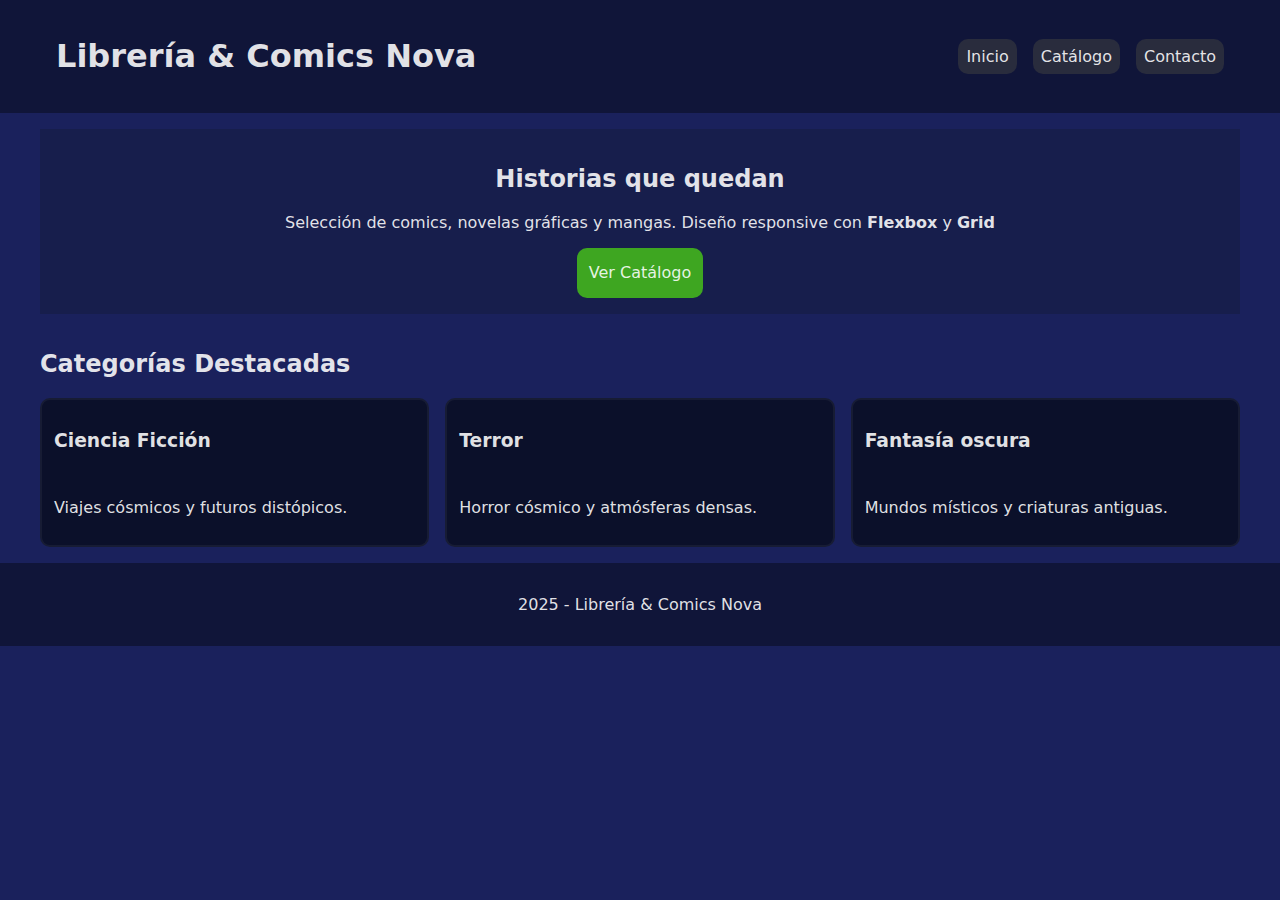
<file: index.html>
<!DOCTYPE html>
<html lang="es">

<head>
    <meta charset="UTF-8">
    <meta name="viewport" content="width=device-width, initial-scale=1">
    <title>Librería & Comics Nova - Inicio</title>
    <link rel="stylesheet" href="/css/styles.css">
</head>

<body>
    <header class="site-header">
        <div class="wrap inner-header">
            <h1>Librería & Comics Nova</h1>
            <ul class="menu">
                <li><a href="index.html">Inicio</a></li>
                <li><a href="catalogo.html">Catálogo</a></li>
                <li><a href="contacto.html">Contacto</a></li>
            </ul>
        </div>
    </header>

    <main class="wrap main-wrap">
        <section class="hero">
            <h2>Historias que quedan</h2>
            <p>Selección de comics, novelas gráficas y mangas. Diseño responsive con <strong>Flexbox</strong> y
                <strong>Grid</strong>
            </p>
            <a class="btn" href="catalogo.html">Ver Catálogo</a>
        </section>

        <section>
            <h2>Categorías Destacadas</h2>
            <div class="grid">
            <article class="card">
                <h3>Ciencia Ficción</h3>
                <p>Viajes cósmicos y futuros distópicos.</p>
            </article>
            <article class="card">
                <h3>Terror</h3>
                <p>Horror cósmico y atmósferas densas.</p>
            </article>
            <article class="card">
                <h3>Fantasía oscura</h3>
                <p>Mundos místicos y criaturas antiguas.</p>
            </article>
        </section>
        </div>
    </main>

    <footer class="site-footer">
        <div class="wrap">
            <p>2025 - Librería & Comics Nova</p>
        </div>
    </footer>
</body>

</html>
</file>
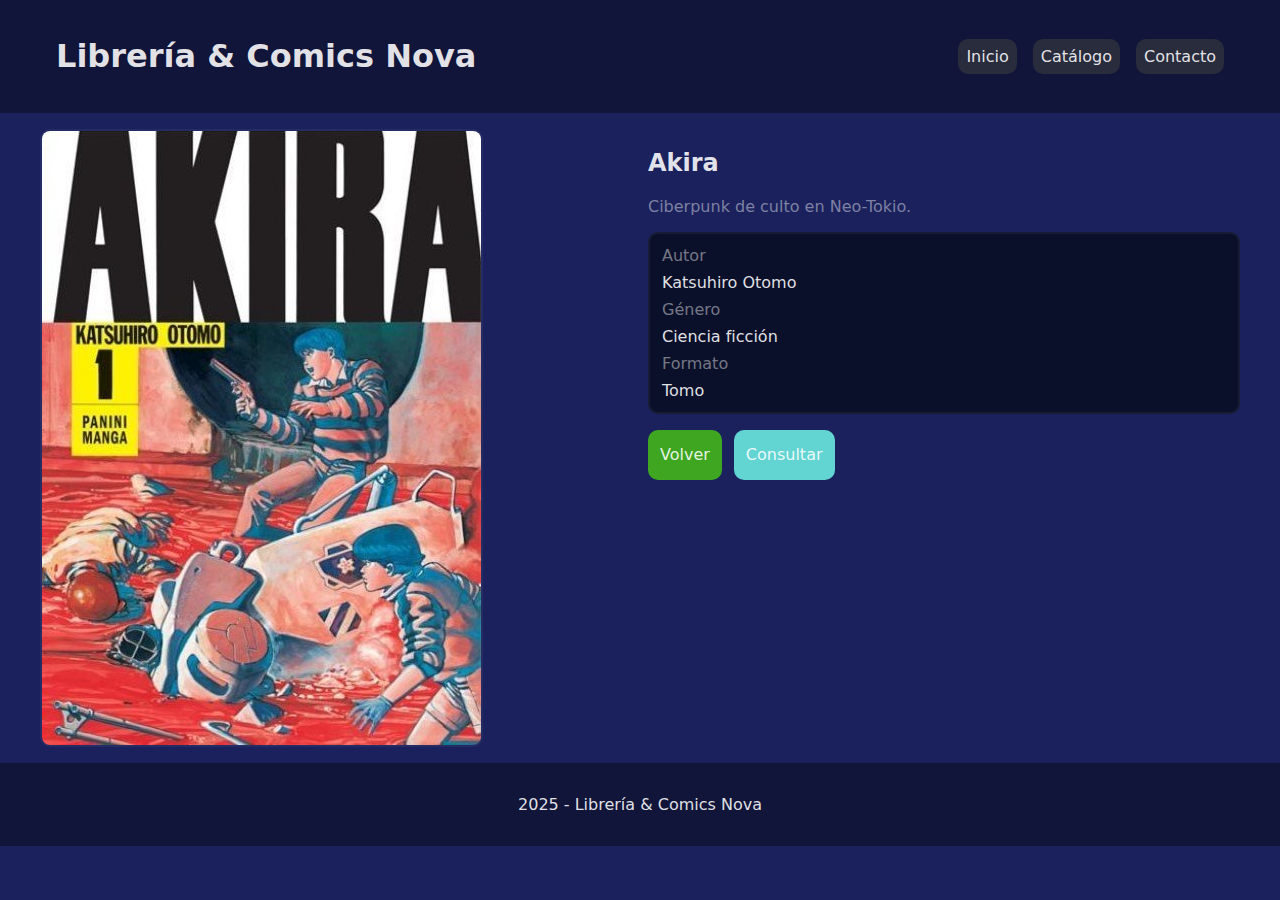
<file: akira.html>
<!DOCTYPE html>
<html lang="es">

<head>
    <meta charset="UTF-8">
    <meta name="viewport" content="width=device-width, initial-scale=1">
    <title>Librería & Comics Nova - Inicio</title>
    <link rel="stylesheet" href="/css/styles.css">
</head>

<body>
    <header class="site-header">
        <div class="wrap inner-header">
            <h1>Librería & Comics Nova</h1>
            <ul class="menu">
                <li><a href="index.html">Inicio</a></li>
                <li><a href="catalogo.html">Catálogo</a></li>
                <li><a href="contacto.html">Contacto</a></li>
            </ul>
        </div>
    </header>

    <main class="wrap main-wrap">

        <article class="product">
            <img class="cover" src="/img/Akira.jpg" alt="Akira">
            <div>
                <h2>Akira</h2>
                <p class="muted">Ciberpunk de culto en Neo-Tokio.</p>
                <dl class="meta">
                    <dt>Autor</dt>
                    <dd>Katsuhiro Otomo</dd>
                    <dt>Género</dt>
                    <dd>Ciencia ficción</dd>
                    <dt>Formato</dt>
                    <dd>Tomo</dd>
                </dl>

                <div class="actions">
                    <a class="btn" href="catalogo.html">Volver</a>
                    <a class="btn sec" href="contacto.html">Consultar</a>
                </div>
            </div>
        </article>
    </main>

    <footer class="site-footer">
        <div class="wrap">
            <p>2025 - Librería & Comics Nova</p>
        </div>
    </footer>
</body>

</html>
</file>
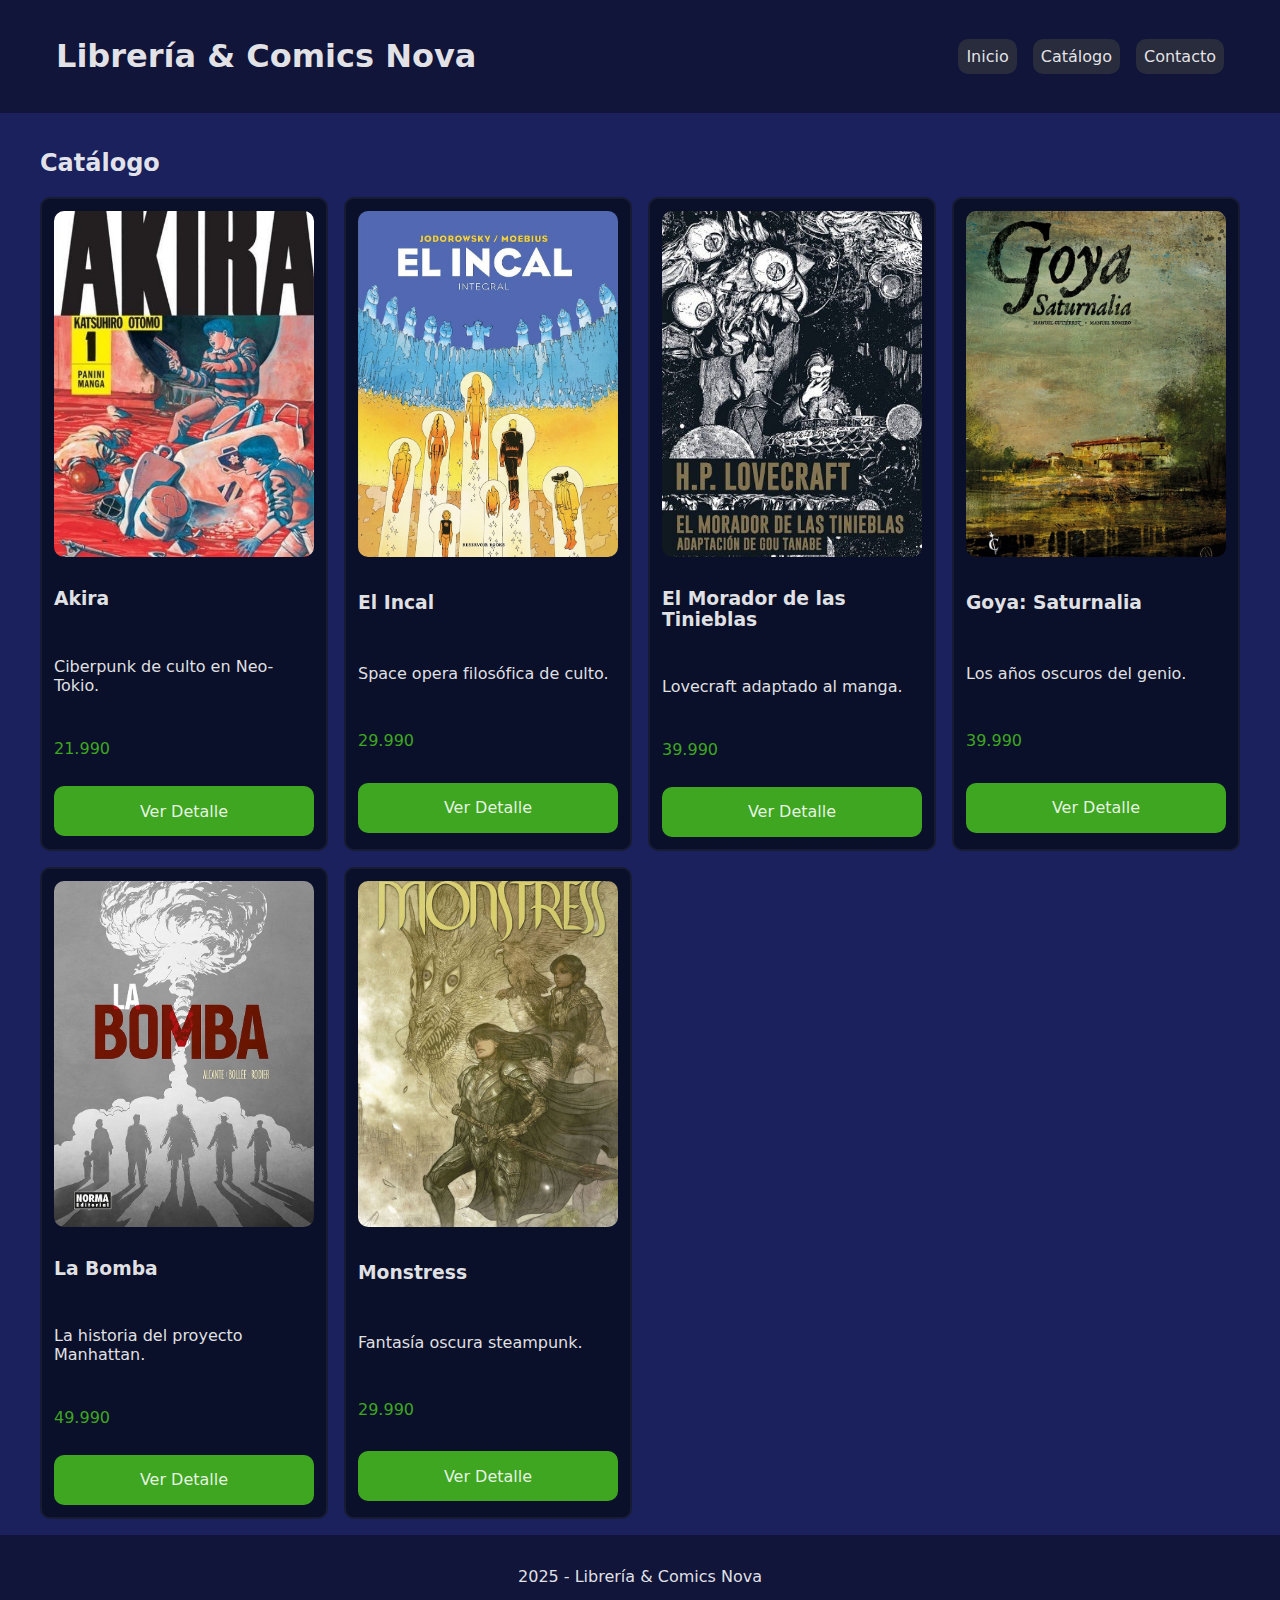
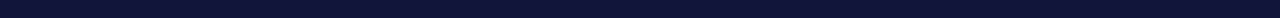
<file: catalogo.html>
<!DOCTYPE html>
<html lang="es">

<head>
    <meta charset="UTF-8">
    <meta name="viewport" content="width=device-width, initial-scale=1">
    <title>Librería & Comics Nova - Inicio</title>
    <link rel="stylesheet" href="/css/styles.css">
</head>

<body>
    <header class="site-header">
        <div class="wrap inner-header">
            <h1>Librería & Comics Nova</h1>
            <ul class="menu">
                <li><a href="index.html">Inicio</a></li>
                <li><a href="catalogo.html">Catálogo</a></li>
                <li><a href="contacto.html">Contacto</a></li>
            </ul>
        </div>
    </header>

    <main class="wrap main-wrap">
        <section>
            <h2>Catálogo</h2>
            <div class="grid">
                <article class="card">
                    <img class="cover" src="/img/Akira.jpg" alt="Akira">
                    <h3>Akira</h3>
                    <p>Ciberpunk de culto en Neo-Tokio.</p>
                    <p class="price">21.990</p>
                    <a class="btn" href="akira.html">Ver Detalle</a>
                </article>

                <article class="card">
                    <img class="cover" src="/img/El Incal.jpg" alt="El Incal">
                    <h3>El Incal</h3>
                    <p clas="muted">Space opera filosófica de culto.</p>
                    <p class="price">29.990</p>
                    <a class="btn" href="el-incal.html">Ver Detalle</a>
                </article>

                <article class="card">
                    <img class="cover" src="/img/El Morador.jpg" alt="El Morador">
                    <h3>El Morador de las Tinieblas</h3>
                    <p clas="muted">Lovecraft adaptado al manga.</p>
                    <p class="price">39.990</p>
                    <a class="btn" href="el-morador.html">Ver Detalle</a>
                </article>

                <article class="card">
                    <img class="cover" src="/img/Goya.jpg" alt="Goya">
                    <h3>Goya: Saturnalia</h3>
                    <p clas="muted">Los años oscuros del genio.</p>
                    <p class="price">39.990</p>
                    <a class="btn" href="goya.html">Ver Detalle</a>
                </article>

                <article class="card">
                    <img class="cover" src="/img/La Bomba.jpg" alt="La Bomba">
                    <h3>La Bomba</h3>
                    <p clas="muted">La historia del proyecto Manhattan.</p>
                    <p class="price">49.990</p>
                    <a class="btn" href="la-bomba.html">Ver Detalle</a>
                </article>

                <article class="card">
                    <img class="cover" src="/img/Monstress.jpg" alt="Monstress">
                    <h3>Monstress</h3>
                    <p clas="muted">Fantasía oscura steampunk.</p>
                    <p class="price">29.990</p>
                    <a class="btn" href="Monstress.html">Ver Detalle</a>
                </article>
            </div>
        </section>
    </main>

    <footer class="site-footer">
        <div class="wrap">
            <p>2025 - Librería & Comics Nova</p>
        </div>
    </footer>
</body>

</html>
</file>
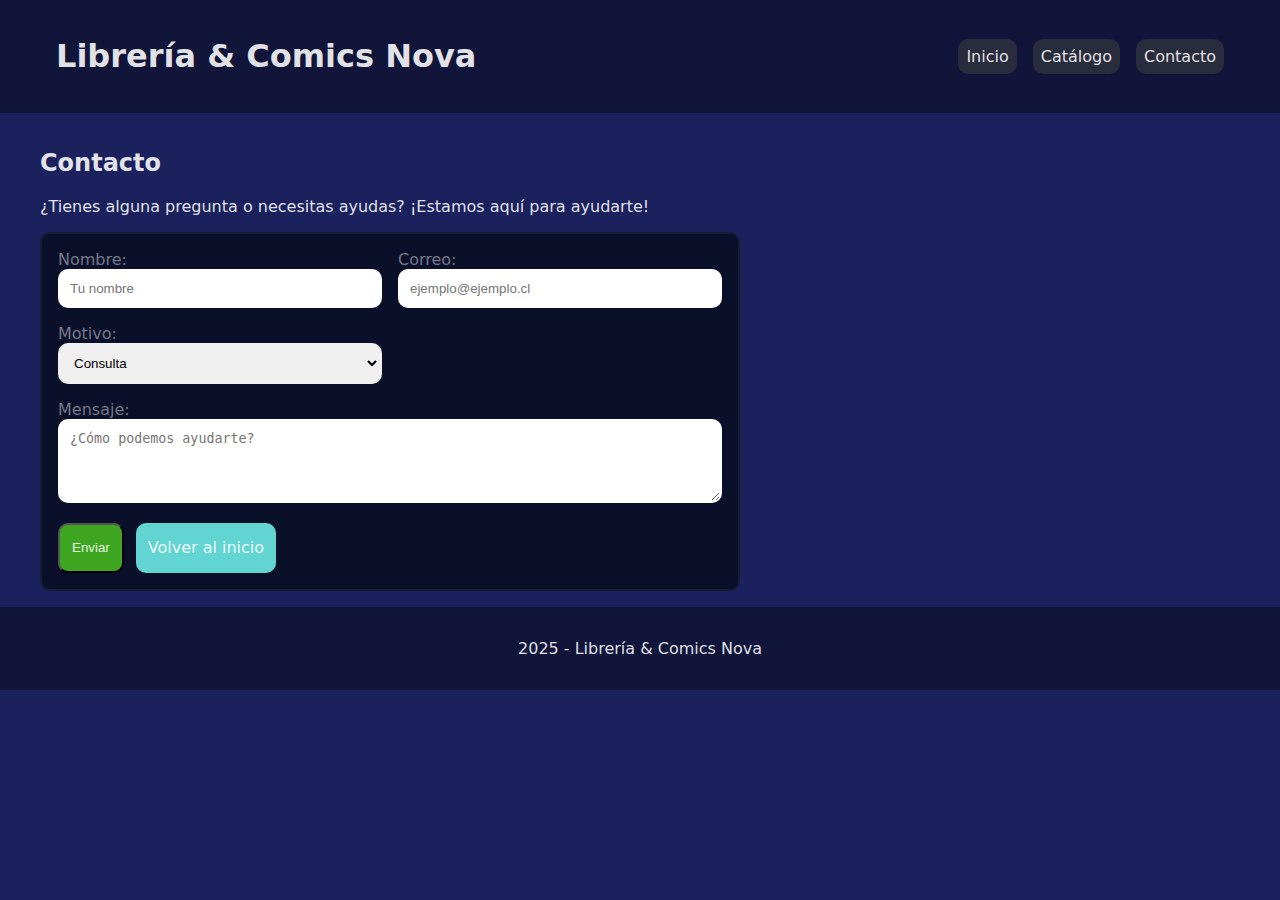
<file: contacto.html>
<!DOCTYPE html>
<html lang="es">

<head>
    <meta charset="UTF-8">
    <meta name="viewport" content="width=device-width, initial-scale=1">
    <title>Librería & Comics Nova - Inicio</title>
    <link rel="stylesheet" href="/css/styles.css">
</head>

<body>
    <header class="site-header">
        <div class="wrap inner-header">
            <h1>Librería & Comics Nova</h1>
            <ul class="menu">
                <li><a href="index.html">Inicio</a></li>
                <li><a href="catalogo.html">Catálogo</a></li>
                <li><a href="contacto.html">Contacto</a></li>
            </ul>
        </div>
    </header>

    <main class="wrap main-wrap">
        <section>
            <h2>Contacto</h2>
            <p>¿Tienes alguna pregunta o necesitas ayudas? ¡Estamos aquí para ayudarte!</p>
            <form action="#" method="post" class="form">
                <div class="row">
                    <div>
                        <label for="nombre">Nombre:</label>
                        <input type="text" id="nombre" name="nombre" placeholder="Tu nombre" required>
                    </div>
                    <div>
                        <label for="email">Correo:</label>
                        <input type="email" id="email" name="email" placeholder="ejemplo@ejemplo.cl" required>
                    </div>
                    <div>
                        <label for="motivo">Motivo:</label>
                        <select id="motivo" name="motivo">
                            <option value="consulta">Consulta</option>
                            <option value="sugerencia">Sugerencia</option>
                            <option value="reclamo">Reclamo</option>
                        </select>
                    </div>
                </div>
                <div>
                    <label for="mensaje">Mensaje:</label>
                    <textarea id="mensaje" name="mensaje" rows="4" placeholder="¿Cómo podemos ayudarte?"></textarea>
                </div>
                <div class="actions">
                    <button type="submit" class="btn">Enviar</button>
                    <a href="index.html" class="btn sec">Volver al inicio</a>
                </div>
            </form>
        </section>
    </main>

    <footer class="site-footer">
        <div class="wrap">
            <p>2025 - Librería & Comics Nova</p>
        </div>
    </footer>
</body>

</html>
</file>
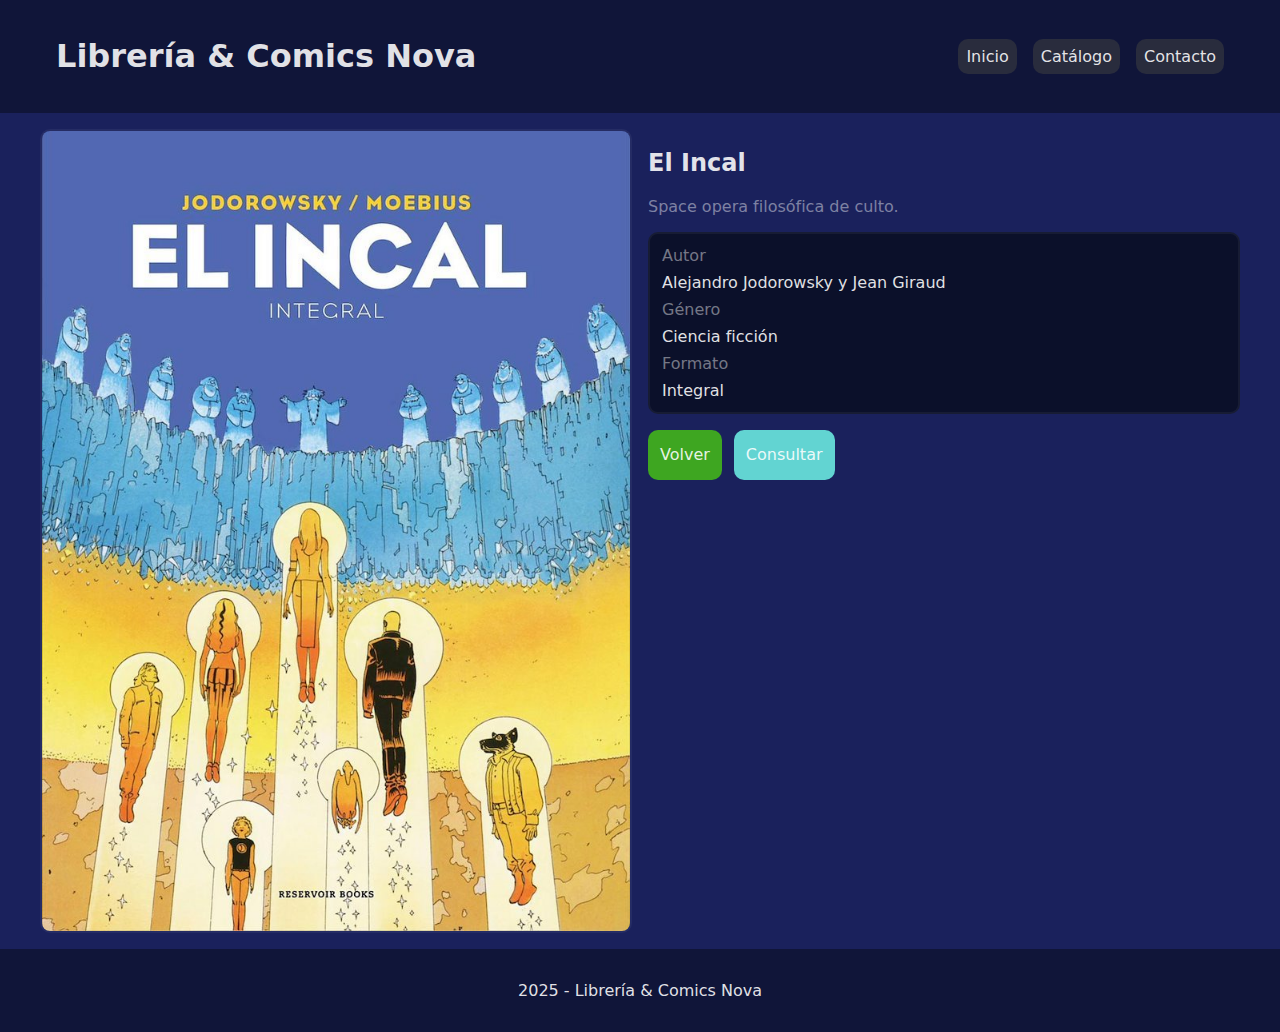
<file: el-incal.html>
<!DOCTYPE html>
<html lang="es">

<head>
    <meta charset="UTF-8">
    <meta name="viewport" content="width=device-width, initial-scale=1">
    <title>Librería & Comics Nova - Inicio</title>
    <link rel="stylesheet" href="/css/styles.css">
</head>

<body>
    <header class="site-header">
        <div class="wrap inner-header">
            <h1>Librería & Comics Nova</h1>
            <ul class="menu">
                <li><a href="index.html">Inicio</a></li>
                <li><a href="catalogo.html">Catálogo</a></li>
                <li><a href="contacto.html">Contacto</a></li>
            </ul>
        </div>
    </header>

    <main class="wrap main-wrap">

        <article class="product">
            <img class="cover" src="/img/El Incal.jpg" alt="Akira">
            <div>
                <h2>El Incal</h2>
                <p class="muted">Space opera filosófica de culto.</p>
                <dl class="meta">
                    <dt>Autor</dt>
                    <dd>Alejandro Jodorowsky y Jean Giraud</dd>
                    <dt>Género</dt>
                    <dd>Ciencia ficción</dd>
                    <dt>Formato</dt>
                    <dd>Integral</dd>
                </dl>

                <div class="actions">
                    <a class="btn" href="catalogo.html">Volver</a>
                    <a class="btn sec" href="contacto.html">Consultar</a>
                </div>
            </div>
        </article>
    </main>

    <footer class="site-footer">
        <div class="wrap">
            <p>2025 - Librería & Comics Nova</p>
        </div>
    </footer>
</body>

</html>
</file>
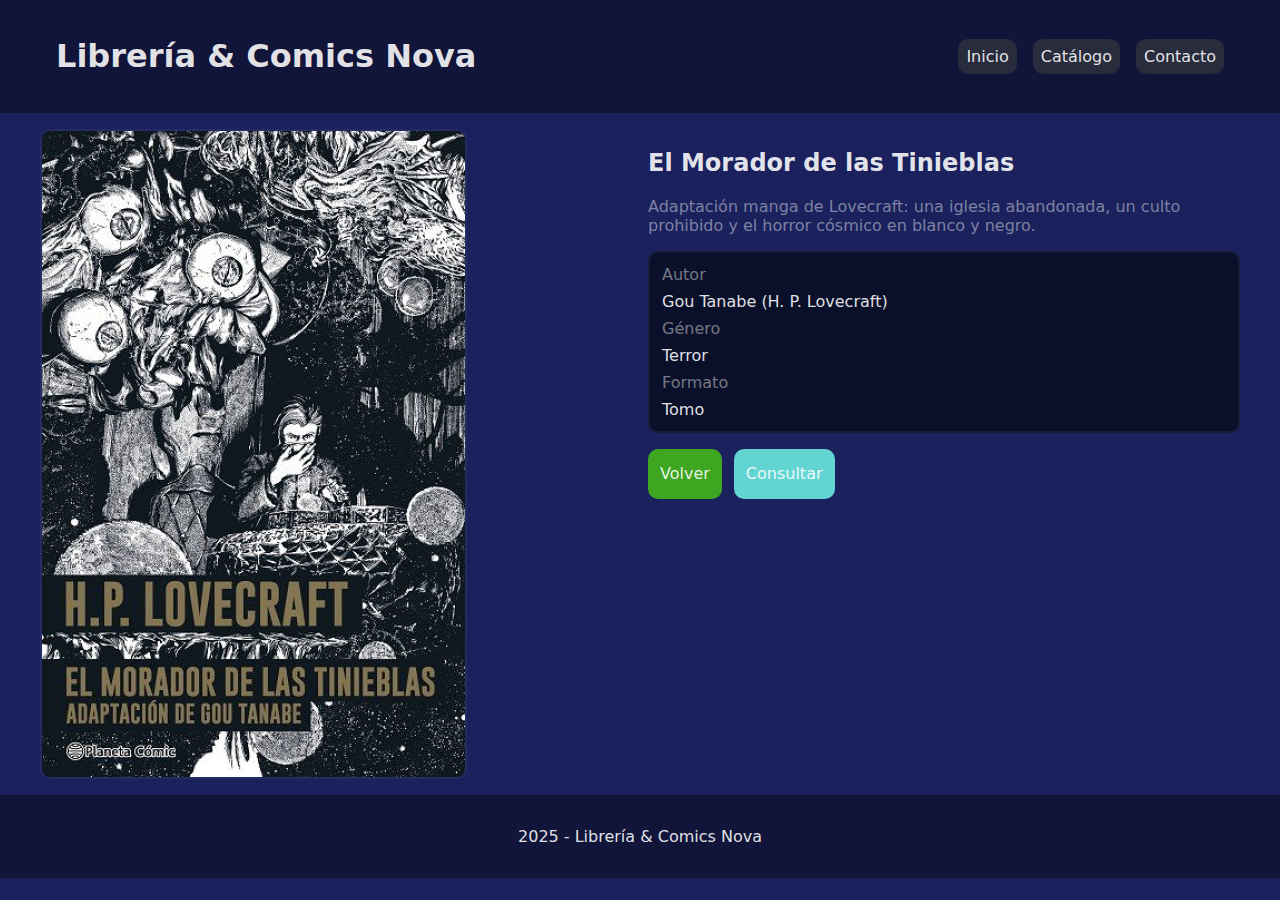
<file: el-morador.html>
<!DOCTYPE html>
<html lang="es">

<head>
    <meta charset="UTF-8">
    <meta name="viewport" content="width=device-width, initial-scale=1">
    <title>Librería & Comics Nova - Inicio</title>
    <link rel="stylesheet" href="/css/styles.css">
</head>

<body>
    <header class="site-header">
        <div class="wrap inner-header">
            <h1>Librería & Comics Nova</h1>
            <ul class="menu">
                <li><a href="index.html">Inicio</a></li>
                <li><a href="catalogo.html">Catálogo</a></li>
                <li><a href="contacto.html">Contacto</a></li>
            </ul>
        </div>
    </header>

    <main class="wrap main-wrap">

        <article class="product">
            <img class="cover" src="/img/El Morador.jpg" alt="El Morador de las Tinieblas">
            <div>
                <h2>El Morador de las Tinieblas</h2>
                <p class="muted">Adaptación manga de Lovecraft: una iglesia abandonada, un culto prohibido y el horror
                    cósmico en blanco y negro.</p>
                <dl class="meta">
                    <dt>Autor</dt>
                    <dd>Gou Tanabe (H. P. Lovecraft)</dd>
                    <dt>Género</dt>
                    <dd>Terror</dd>
                    <dt>Formato</dt>
                    <dd>Tomo</dd>
                </dl>

                <div class="actions">
                    <a class="btn" href="catalogo.html">Volver</a>
                    <a class="btn sec" href="contacto.html">Consultar</a>
                </div>
            </div>
        </article>
    </main>

    <footer class="site-footer">
        <div class="wrap">
            <p>2025 - Librería & Comics Nova</p>
        </div>
    </footer>
</body>

</html>
</file>
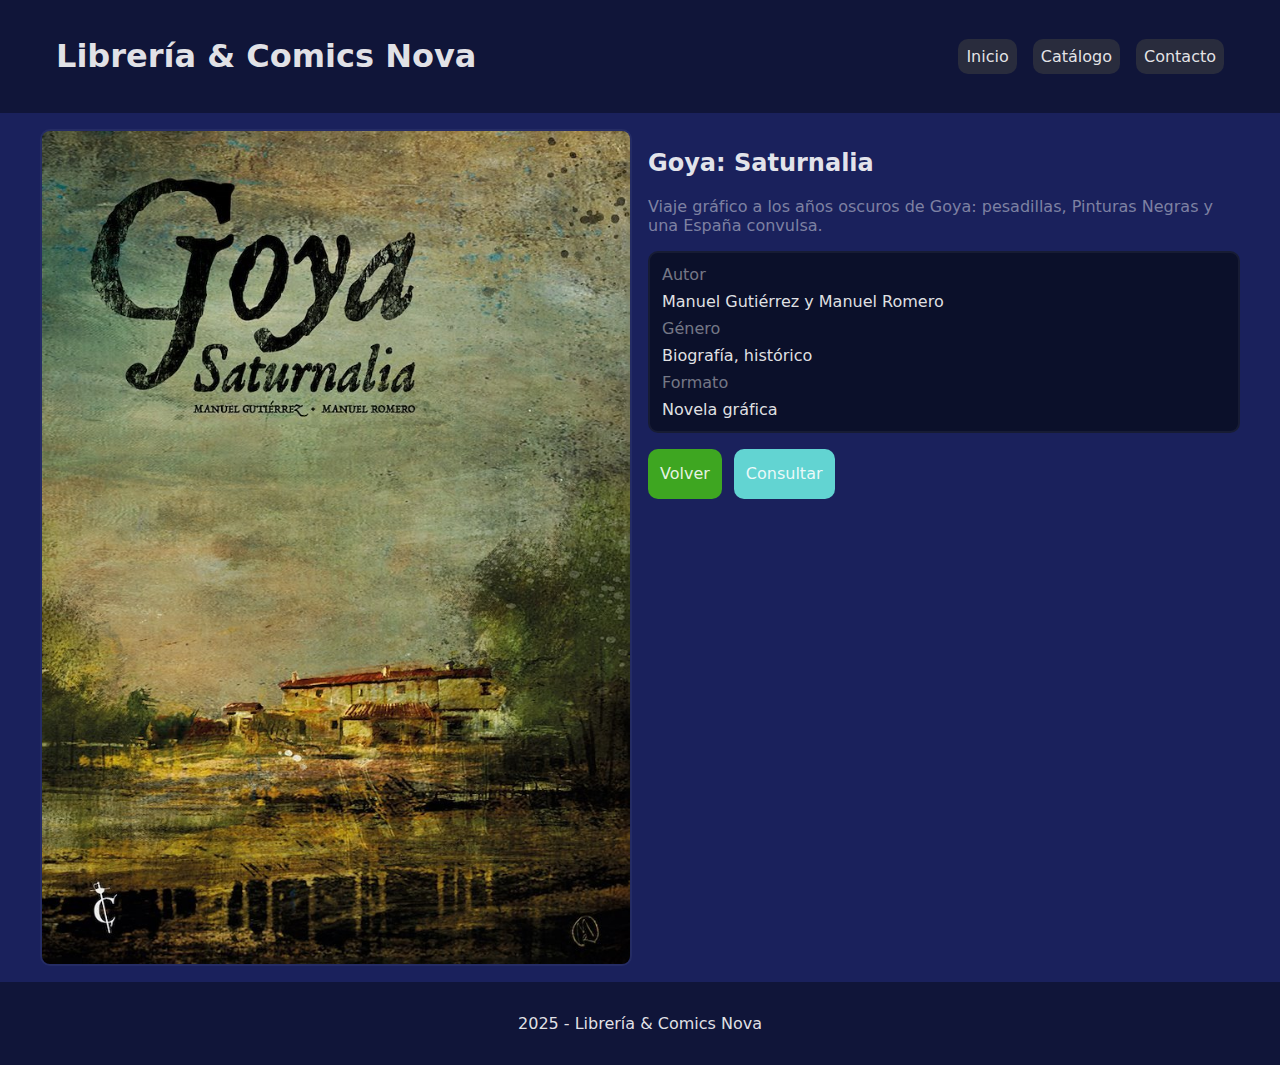
<file: goya.html>
<!DOCTYPE html>
<html lang="es">

<head>
    <meta charset="UTF-8">
    <meta name="viewport" content="width=device-width, initial-scale=1">
    <title>Librería & Comics Nova - Inicio</title>
    <link rel="stylesheet" href="/css/styles.css">
</head>

<body>
    <header class="site-header">
        <div class="wrap inner-header">
            <h1>Librería & Comics Nova</h1>
            <ul class="menu">
                <li><a href="index.html">Inicio</a></li>
                <li><a href="catalogo.html">Catálogo</a></li>
                <li><a href="contacto.html">Contacto</a></li>
            </ul>
        </div>
    </header>

    <main class="wrap main-wrap">

        <article class="product">
            <img class="cover" src="/img/Goya.jpg" alt="Goya: Saturnalia">
            <div>
                <h2>Goya: Saturnalia</h2>
                <p class="muted">Viaje gráfico a los años oscuros de Goya: pesadillas, Pinturas Negras y una España
                    convulsa.</p>
                <dl class="meta">
                    <dt>Autor</dt>
                    <dd>Manuel Gutiérrez y Manuel Romero</dd>
                    <dt>Género</dt>
                    <dd>Biografía, histórico</dd>
                    <dt>Formato</dt>
                    <dd>Novela gráfica</dd>
                </dl>

                <div class="actions">
                    <a class="btn" href="catalogo.html">Volver</a>
                    <a class="btn sec" href="contacto.html">Consultar</a>
                </div>
            </div>
        </article>
    </main>

    <footer class="site-footer">
        <div class="wrap">
            <p>2025 - Librería & Comics Nova</p>
        </div>
    </footer>
</body>

</html>
</file>
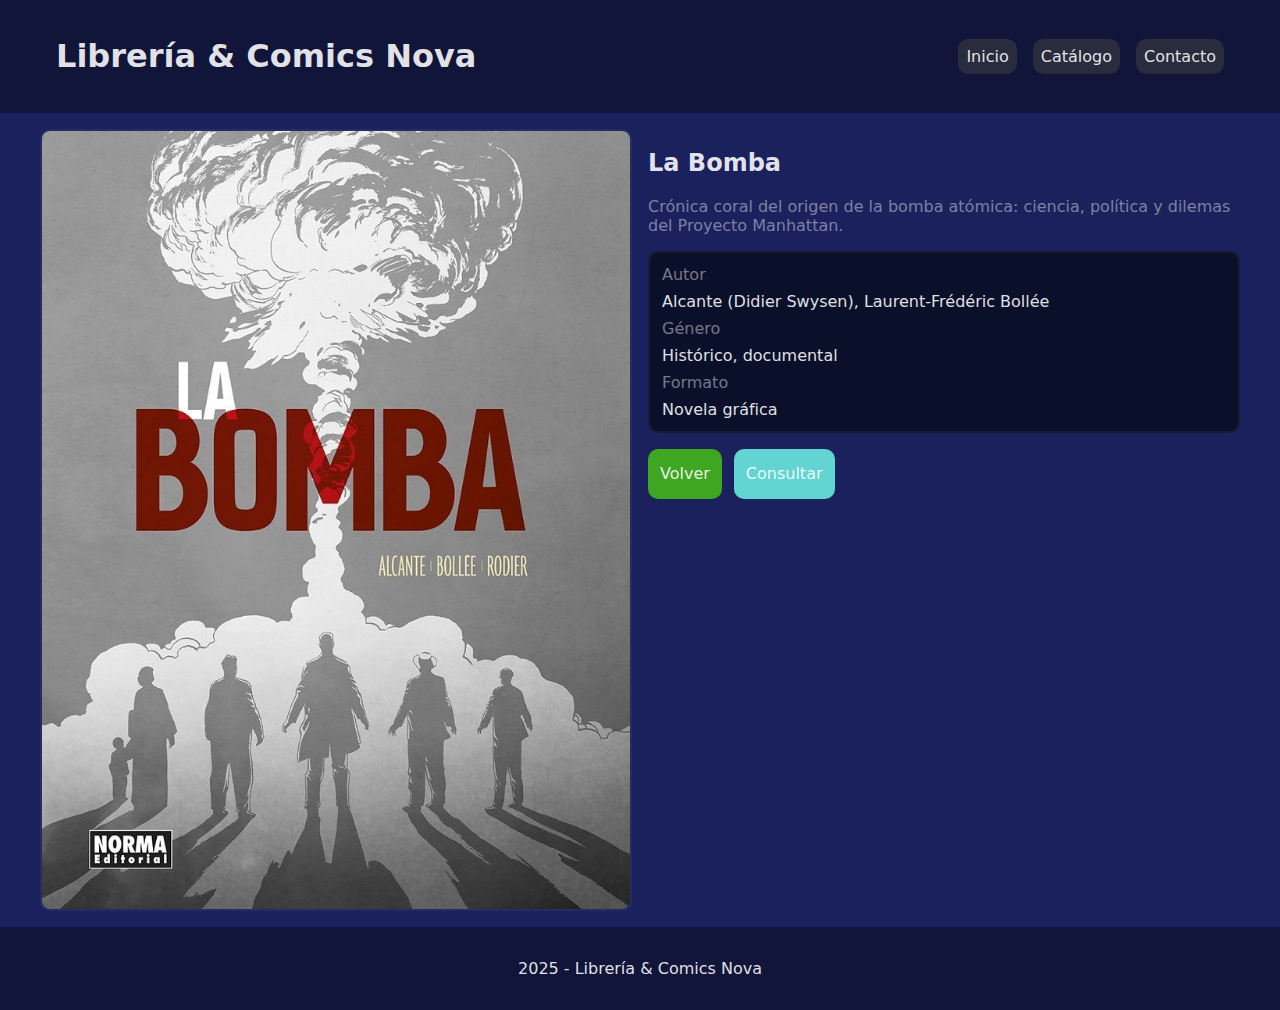
<file: la-bomba.html>
<!DOCTYPE html>
<html lang="es">

<head>
    <meta charset="UTF-8">
    <meta name="viewport" content="width=device-width, initial-scale=1">
    <title>Librería & Comics Nova - Inicio</title>
    <link rel="stylesheet" href="/css/styles.css">
</head>

<body>
    <header class="site-header">
        <div class="wrap inner-header">
            <h1>Librería & Comics Nova</h1>
            <ul class="menu">
                <li><a href="index.html">Inicio</a></li>
                <li><a href="catalogo.html">Catálogo</a></li>
                <li><a href="contacto.html">Contacto</a></li>
            </ul>
        </div>
    </header>

    <main class="wrap main-wrap">

        <article class="product">
            <img class="cover" src="/img/La Bomba.jpg" alt="La Bomba">
            <div>
                <h2>La Bomba</h2>
                <p class="muted">Crónica coral del origen de la bomba atómica: ciencia, política y dilemas del Proyecto
                    Manhattan.</p>
                <dl class="meta">
                    <dt>Autor</dt>
                    <dd>Alcante (Didier Swysen), Laurent-Frédéric Bollée</dd>
                    <dt>Género</dt>
                    <dd>Histórico, documental</dd>
                    <dt>Formato</dt>
                    <dd>Novela gráfica</dd>
                </dl>

                <div class="actions">
                    <a class="btn" href="catalogo.html">Volver</a>
                    <a class="btn sec" href="contacto.html">Consultar</a>
                </div>
            </div>
        </article>
    </main>

    <footer class="site-footer">
        <div class="wrap">
            <p>2025 - Librería & Comics Nova</p>
        </div>
    </footer>
</body>

</html>
</file>
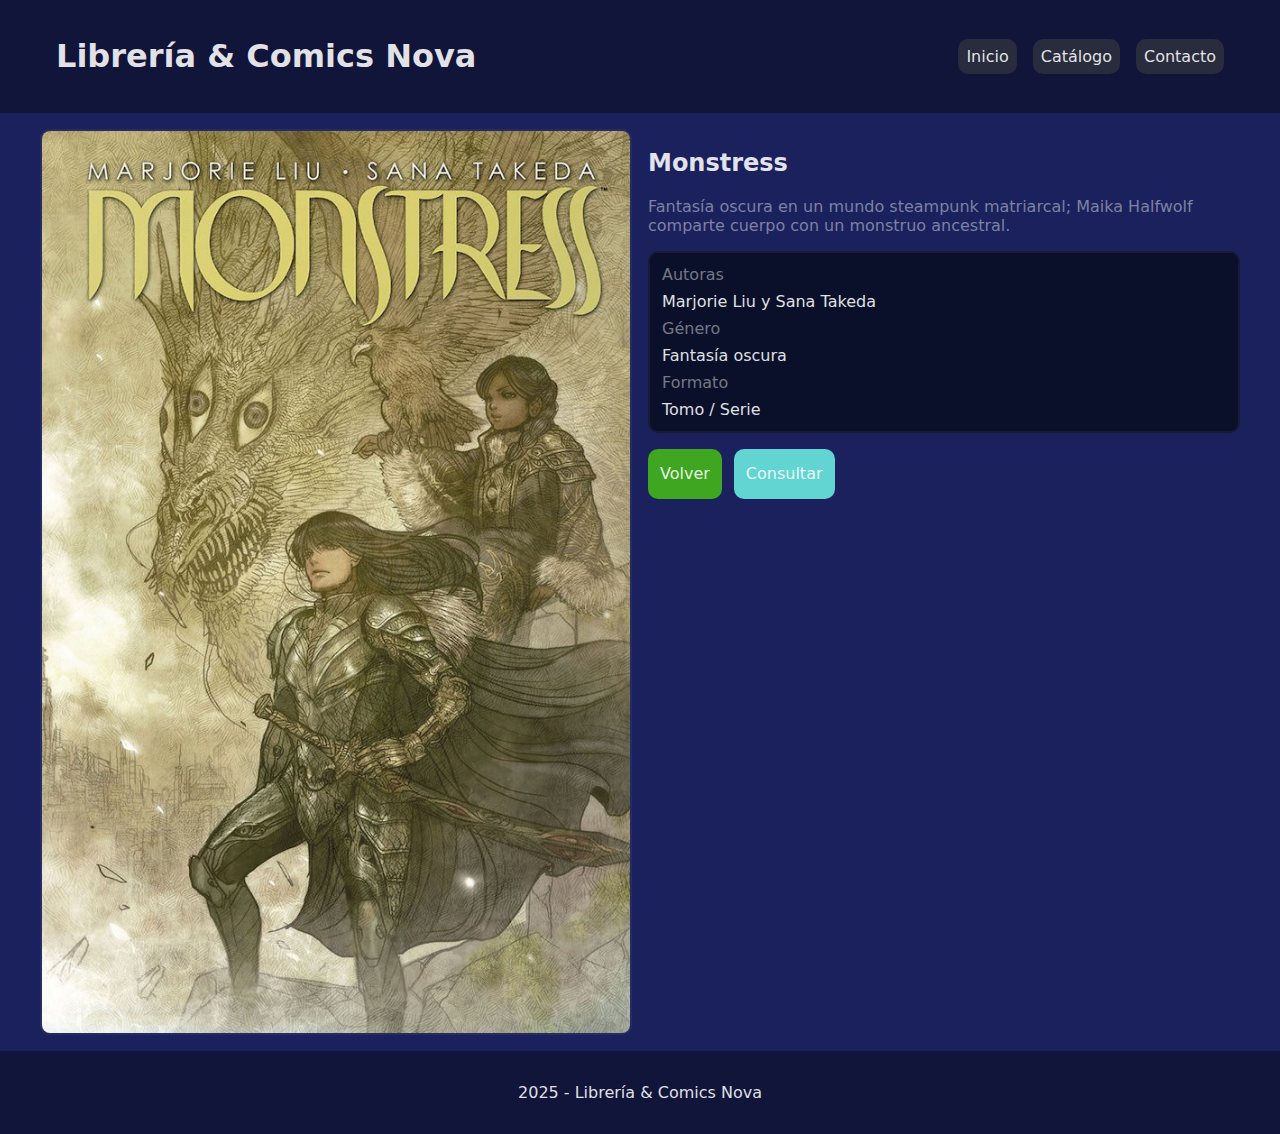
<file: Monstress.html>
<!DOCTYPE html>
<html lang="es">

<head>
    <meta charset="UTF-8">
    <meta name="viewport" content="width=device-width, initial-scale=1">
    <title>Librería & Comics Nova - Inicio</title>
    <link rel="stylesheet" href="/css/styles.css">
</head>

<body>
    <header class="site-header">
        <div class="wrap inner-header">
            <h1>Librería & Comics Nova</h1>
            <ul class="menu">
                <li><a href="index.html">Inicio</a></li>
                <li><a href="catalogo.html">Catálogo</a></li>
                <li><a href="contacto.html">Contacto</a></li>
            </ul>
        </div>
    </header>

    <main class="wrap main-wrap">

        <article class="product">
            <img class="cover" src="/img/Monstress.jpg" alt="Monstress">
            <div>
                <h2>Monstress</h2>
                <p class="muted">Fantasía oscura en un mundo steampunk matriarcal; Maika Halfwolf comparte cuerpo con un
                    monstruo ancestral.</p>
                <dl class="meta">
                    <dt>Autoras</dt>
                    <dd>Marjorie Liu y Sana Takeda</dd>
                    <dt>Género</dt>
                    <dd>Fantasía oscura</dd>
                    <dt>Formato</dt>
                    <dd>Tomo / Serie</dd>
                </dl>

                <div class="actions">
                    <a class="btn" href="catalogo.html">Volver</a>
                    <a class="btn sec" href="contacto.html">Consultar</a>
                </div>
            </div>
        </article>
    </main>

    <footer class="site-footer">
        <div class="wrap">
            <p>2025 - Librería & Comics Nova</p>
        </div>
    </footer>
</body>

</html>
</file>
<file: css/styles.css>
:root {
    --gap: 16px;
    --radius: 10px;
    --text: #ffffffe1;
    --muted: #ffffff70;
    --brand: #3ea621;
    --brand2: #62d4d2;
    --panel: #0b102a;
}

* {
    box-sizing: border-box;
}

html,
body {
    height: 100%;
}

body {
    margin: 0;
    font-family: system-ui, -apple-system, 'Segoe UI', 'Helvetica Neue', sans-serif;
    background-color: #1a215c;
    color: var(--text);
}

a {
    color: inherit;
    text-decoration: none;
}

.btn {
    display: inline-grid;
    place-items: center;
    border-radius: var(--radius);
    background: var(--brand);
    height: 50px;
    color: var(--text);
    cursor: pointer;
    padding: 12px;
}

.btn.sec {
    background: var(--brand2);
}

.wrap {
    max-width: 1200px;
    margin: 0 auto;
    padding: 0 var(--gap);
}

.site-footer {
    text-align: center;
    background: #101539;
    padding: var(--gap);
}

.site-header {
    padding: var(--gap);
    background: #101539;
}

.hero {
    text-align: center;
    padding: var(--gap) 0;
    background: #171e4c;
}

.menu {
    list-style: none;
    display: flex;
    flex-wrap: wrap;
    gap: var(--gap);
    padding: 0;
    margin: 0;
}

.menu a {
    display: block;
    padding: 8px;
    background: #292c3d;
    border-radius: var(--radius);
}

.card {
    background: var(--panel);
    border: 2px solid rgba(255, 255, 255, .05);
    border-radius: var(--radius);
    padding: 12px;
    overflow: hidden;
    display: grid;
    gap: 12px;
}

.main-wrap {
    display: grid;
    gap: var(--gap);
    padding: var(--gap) 0;
}

.grid {
    display: grid;
    gap: var(--gap);
    grid-template-columns: repeat(auto-fit, minmax(280px, 1fr));
}

.inner-header {
    display: flex;
    justify-content: space-between;
    align-items: center;
}

.form {
    background: var(--panel);
    border: 2px solid rgba(255, 255, 255, .05);
    border-radius: var(--radius);
    padding: 16px;
    display: grid;
    gap: var(--gap);
    max-width: 700px;
}

.form input,
.form textarea,
.form select {
    width: 100%;
    padding: 10px;
    border-radius: var(--radius);
    border: 2px solid rgba(255, 255, 255, .05);
}

.form label {
    color: var(--muted);
}

.form .row {
    display: grid;
    gap: var(--gap);
    grid-template-columns: 1fr 1fr;
}

.actions {
    display: flex;
    gap: 12px;
    flex-wrap: wrap;
}

img {
    display: block;
    max-width: 100%;
}

.card .cover {
    width: 100%;
    aspect-ratio: 3/4;
    object-fit: cover;
    border-radius: var(--radius);
}

.card .price {
    color: var(--brand);
}

.card .muted {
    color: var(--muted);
}

.muted {
    color: var(--muted);
}

.meta {
    display: grid;
    gap: 8px;
    padding: 12px;
    background-color: var(--panel);
    border: 2px solid rgba(255, 255, 255, .05);
    border-radius: var(--radius);
}

.meta dt {
    color: var(--muted);
}

.meta dd {
    margin: 0 0 0;
}

.product {
    display: grid;
    gap:var(--gap);
    grid-template-columns: 1fr 1fr;
    align-items:start;
}

.product .cover {
    border-radius: 10px;
    border: 2px solid rgba(255, 255, 255, .05);
}
</file>
